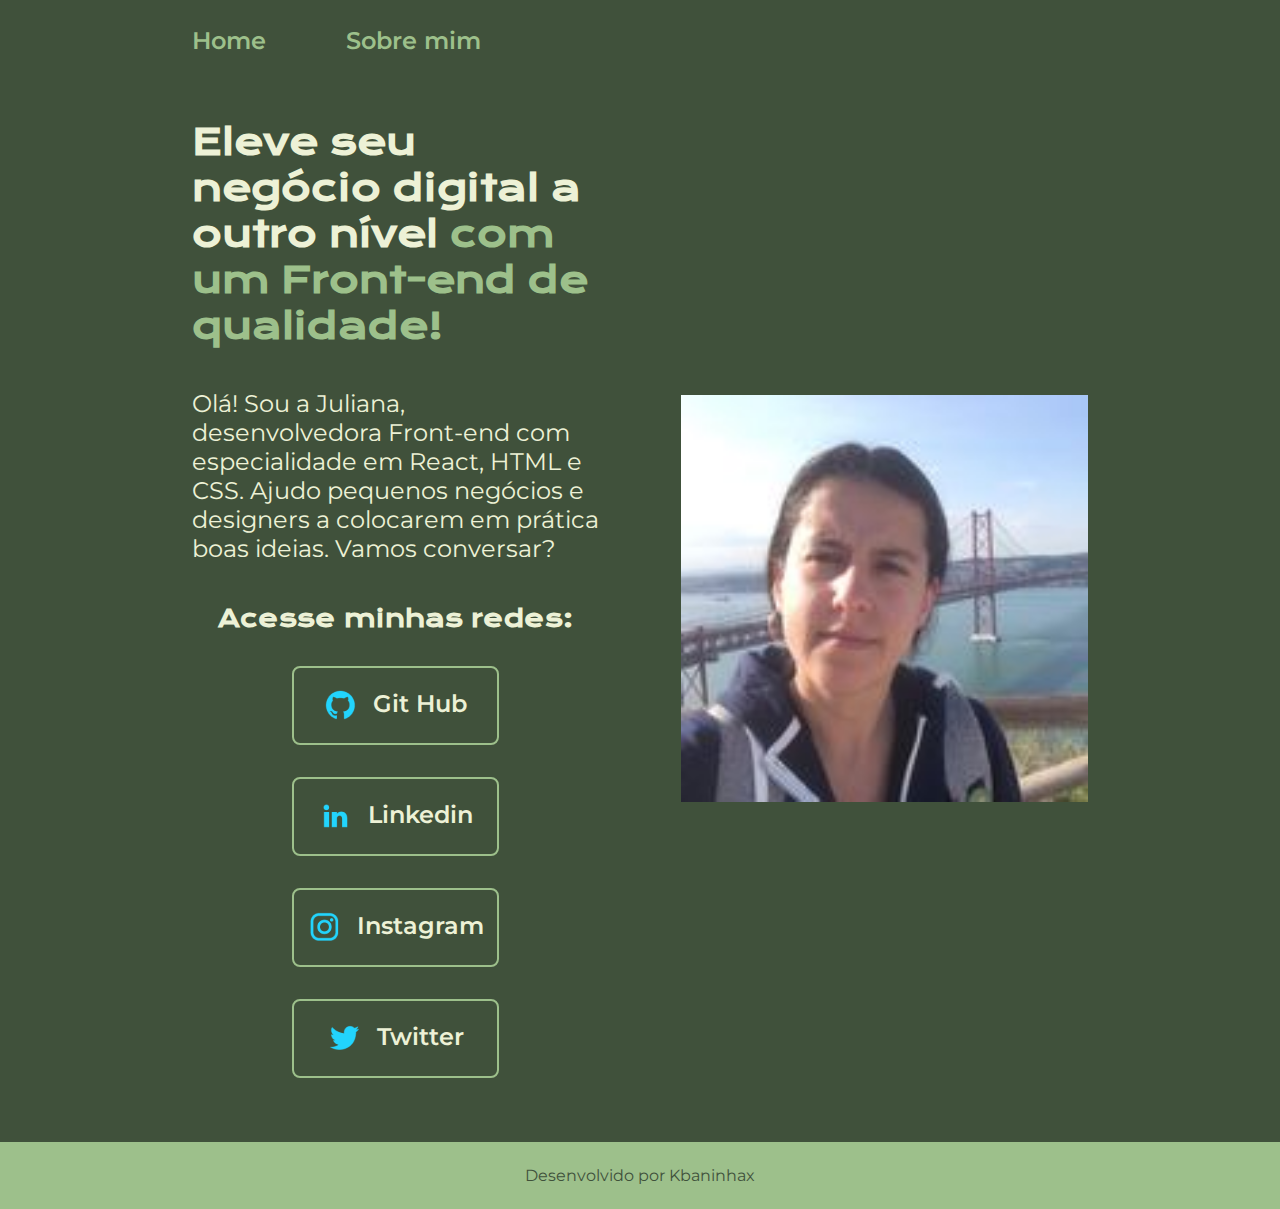
<file: index.html>
<!DOCTYPE html>
<html lang="pt-br">
<head>
    <meta charset="UTF-8">
    <meta http-equiv="X-UA-Compatible" content="IE=edge">
    <meta name="viewport" content="width=device-width, initial-scale=1.0">
    <title>Portifolio</title>
    <link rel="stylesheet" href="./styles/style.css">
    </head>
<body>
    <header class="cabecalho">
        <nav class="cabecalho__menu">
           <a class="cabecalho__menu__link" href="index.html">Home</a> 
           <a class="cabecalho__menu__link" href="about.html">Sobre mim</a>
        </nav>
    </header>
    <main class="apresentacao">
        <section class="apresentacao__conteudo">
            <h1 class="apresentacao__conteudo__titulo">Eleve seu negócio digital a outro nível <strong class="titulo-destaque">com um Front-end de qualidade!</strong></h1>
            <p class="apresentacao__conteudo__texto">Olá! Sou a Juliana, desenvolvedora Front-end com especialidade em React, HTML e CSS. Ajudo pequenos negócios e designers a colocarem em prática boas ideias. Vamos conversar?</p>
            <div class="apresentacao__links">
                <h2 class="apresentacao__links__subtitulo">Acesse minhas redes:</h2>
                <a class="apresentacao__links__navegacao" href="https://github.com/Kbaninhx">
                    <img src="./assets/github.png">
                    Git Hub</a>
                <a class="apresentacao__links__navegacao" href="https://pt.linkedin.com/in/juliana-cabanas-14971816">
                    <img src="./assets/linkedin.png">
                    Linkedin</a>
                <a class="apresentacao__links__navegacao" href="https://www.instagram.com/kbaninhax/">
                    <img src="/assets/instagram.png">
                    Instagram</a>
                <a class="apresentacao__links__navegacao" href="https://twitter.com/Kbaninhax">
                    <img src="./assets/twitter.png">
                    Twitter</a>
            </div>
        </section>
        <img class="apresentacao__imagem" src="./assets/eu.jpg" alt="foto Kbaninhx">
    </main>
    <footer class="rodape">
        <p>Desenvolvido por Kbaninhax</p>
    </footer>
</body>
</html>
</file>
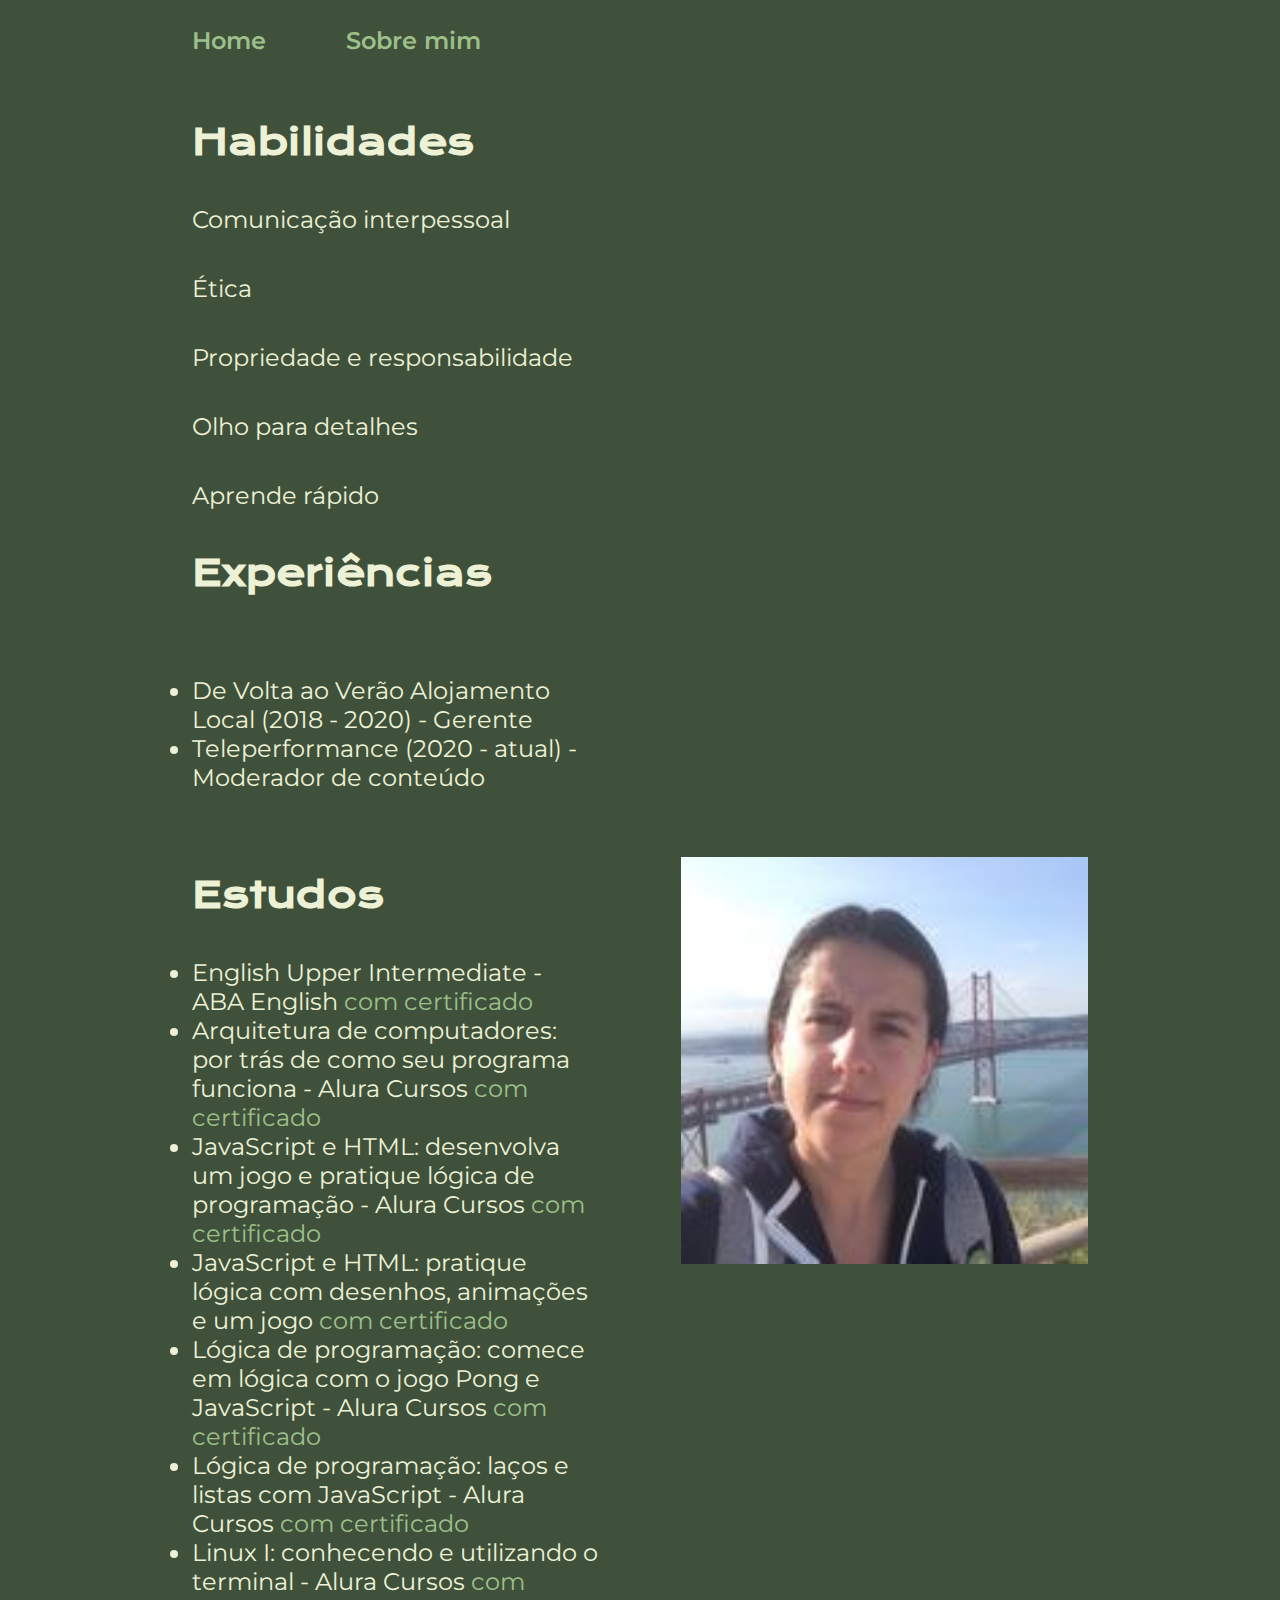
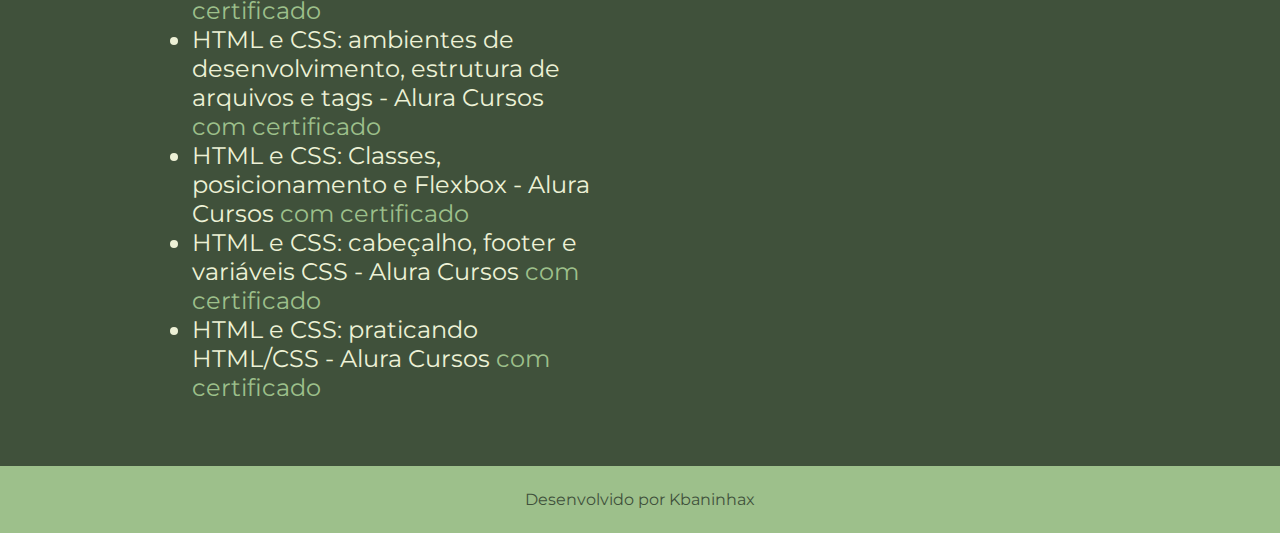
<file: about.html>
<!DOCTYPE html>
<html lang="pt-br">
<head>
    <meta charset="UTF-8">
    <meta http-equiv="X-UA-Compatible" content="IE=edge">
    <meta name="viewport" content="width=device-width, initial-scale=1.0">
    <title>Sobre mim</title>
    <link rel="stylesheet" href="./styles/style.css">
</head>
<body>
    <header class="cabecalho">
        <nav class="cabecalho__menu">
           <a class="cabecalho__menu__link" href="index.html">Home</a> 
           <a class="cabecalho__menu__link" href="about.html">Sobre mim</a>
        </nav>
    </header>
    
    <main class="apresentacao">
        <section class="apresentacao__conteudo">
            <h1 class="apresentacao__conteudo__titulo">Habilidades</h1>
            <p class="apresentacao__conteudo__texto">
                Comunicação interpessoal            </p>
            <p class="apresentacao__conteudo__texto">
                Ética            </p>
            <p class="apresentacao__conteudo__texto">
                Propriedade e responsabilidade
            </p>
            <p class="apresentacao__conteudo__texto">
                Olho para detalhes
            </p>
            <p class="apresentacao__conteudo__texto">
                Aprende rápido
            </p>
            <h2 class="apresentacao__conteudo__titulo">Experiências</h2>
            <p class="apresentacao__conteudo__texto">
            <ul class="apresentacao__conteudo__texto">
                <li> De Volta ao Verão Alojamento Local (2018 - 2020) - Gerente</li>
                <li> Teleperformance (2020 - atual) - Moderador de conteúdo </li>
            </ul>
            </p>
            <h2 class="apresentacao__conteudo__titulo">Estudos</h2>
            <div class="apresentacao__conteudo__texto">
            <ul class="apresentacao__conteudo__texto">
                <li>English Upper Intermediate - ABA English <a href="https://drive.google.com/file/d/1LVLdggmS8CUelPattT1KZvOVIDCo9PXE/view?usp=sharing">com certificado</a></li>
                <li>Arquitetura de computadores: por trás de como seu programa funciona - Alura Cursos <a href="https://cursos.alura.com.br/user/juliana-cabanas/course/arquitetura-computadores-funcionamento-programa/certificate">com certificado</a> </li>
                <li>JavaScript e HTML: desenvolva um jogo e pratique lógica de programação - Alura Cursos <a href="https://cursos.alura.com.br/user/juliana-cabanas/course/logica-programacao-javascript-html/certificate">com certificado</a></li>
                <li>JavaScript e HTML: pratique lógica com desenhos, animações e um jogo <a href="https://cursos.alura.com.br/user/juliana-cabanas/course/logica-programacao-pratica-com-desenho-animacoes-em-jogo/certificate">com certificado</a></li>
                <li>Lógica de programação: comece em lógica com o jogo Pong e JavaScript - Alura Cursos <a href="https://cursos.alura.com.br/user/juliana-cabanas/course/pong-javascript/certificate">com certificado</a></li>
                <li>Lógica de programação: laços e listas com JavaScript - Alura Cursos <a href="https://cursos.alura.com.br/user/juliana-cabanas/course/javascript-listas-lacos/certificate">com certificado</a></li>
                <li>Linux I: conhecendo e utilizando o terminal - Alura Cursos <a href="https://cursos.alura.com.br/user/juliana-cabanas/course/linux-ubuntu/certificate">com certificado</a></li>
                <li>HTML e CSS: ambientes de desenvolvimento, estrutura de arquivos e tags - Alura Cursos <a href="https://cursos.alura.com.br/user/juliana-cabanas/course/html-css-ambiente-arquivos-tags/certificate">com certificado</a></li>
                <li>HTML e CSS: Classes, posicionamento e Flexbox - Alura Cursos <a href="https://cursos.alura.com.br/user/juliana-cabanas/course/html-css-classes-posicionamento-flexbox/certificate">com certificado</a></li>
                <li>HTML e CSS: cabeçalho, footer e variáveis CSS - Alura Cursos <a href="https://cursos.alura.com.br/certificate/4c76c1ff-618d-4022-84ba-7ff566db52b1">com certificado</a></li>
                <li>HTML e CSS: praticando HTML/CSS - Alura Cursos <a href="https://cursos.alura.com.br/certificate/6c008567-b756-4333-9678-e956a072c75c?lang=pt_BR">com certificado</a></li>
    
            </ul>
            </div>    
        </section>
        <img class="apresentacao__imagem" src="./assets/eu.jpg" alt="Foto Kbaninhx">
    </main> 

    <footer class="rodape">
        <p>Desenvolvido por Kbaninhax</p>
    </footer>
</body>
</html>
</file>
<file: styles/style.css>
@import url('https://fonts.googleapis.com/css2?family=Krona+One&display=swap');
@import url('https://fonts.googleapis.com/css2?family=Krona+One&family=Montserrat&display=swap');
@import url('https://fonts.googleapis.com/css2?family=Krona+One&family=Montserrat:wght@600&display=swap');

:root {
    --cor-primaria: #40513B;
    --cor-secundaria: #EDF1D6;
    --cor-tercearia: #9DC08B;
    --cor--hover: #609966;
    
    --fonte-primaria: 'Krona One', sans-serif;
    --fonte-secundaria: 'Montserrat', sans-serif;

}

* {
    margin: 0;
    padding: 0;
}

body {
    /* height: 100vh; */
    box-sizing: border-box;
    background-color: var(--cor-primaria);
    color: var(--cor-secundaria);
}

.cabecalho {
    padding: 2% 0% 0% 15%;
}

.cabecalho__menu {
    display: flex;
    gap: 80px;
}

.cabecalho__menu__link {
    font-size: 1.5rem;
    font-family: var(--fonte-secundaria);
    font-weight: 600;
    color: var(--cor-tercearia);
    text-decoration: none;
}

.apresentacao {
    padding: 5% 15%;
    display: flex;
    align-items: center;
    justify-content: space-between;
    gap: 82px;
}

.apresentacao__conteudo {
    width: 50%;
    display: flex;
    flex-direction: column;
    gap: 40px;
}

.apresentacao__conteudo__titulo {
    font-size: 2.25rem;
    font-family: var(--fonte-primaria);
}

.apresentacao__conteudo__texto a{
    text-decoration: none;
    color: var(--cor-tercearia);
}

.titulo-destaque {
    color: var(--cor-tercearia);
} 

.apresentacao__conteudo__texto {
    font-size: 1.5rem;
    font-family: var(--fonte-secundaria);
    font-weight: 400;
}

.apresentacao__links {
    display: flex;
    flex-direction: column;
    justify-content: space-between;
    align-items: center;
    gap: 32px;    
}

.apresentacao__links__subtitulo {
    font-family: var(--fonte-primaria);
}

.apresentacao__links__subtitulo:hover {
    border: 2px solid var(--cor-tercearia);
    border-radius: 8px;
    padding: 21.5px 10.5px;
}

.apresentacao__links__navegacao { 
    display: flex;
    justify-content: center;
    gap: 16px;
    border: 2px solid var(--cor-tercearia);
    width: 50%;
    text-align: center;
    border-radius: 8px;
    font-size: 1.5rem;
    font-weight: 600;
    padding: 21.5px 0;
    text-decoration: none;
    color: var(--cor-secundaria);
    font-family: var(--fonte-secundaria);
}

.apresentacao__links__link:hover {
    background-color: var(--cor--hover);
}

.apresentacao__imagem {
    width: 50%;
}

.rodape { 
    padding: 24px;    
    color: var(--cor-primaria) ;
    background-color: var(--cor-tercearia);
    text-align: center;
    font-family: var(--fonte-secundaria);
    font-size: 1,5rem;
    font-weight: 400;
}

@media (max-width: 1200px) {
    .cabecalho {
        padding: 10%;
    }

    .cabecalho__menu {
        justify-content: center;
    }

    .apresentacao {
        flex-direction: column-reverse;
        padding: 5%;
    }

    .apresentacao__conteudo {
        width: auto;
    }
}
</file>
